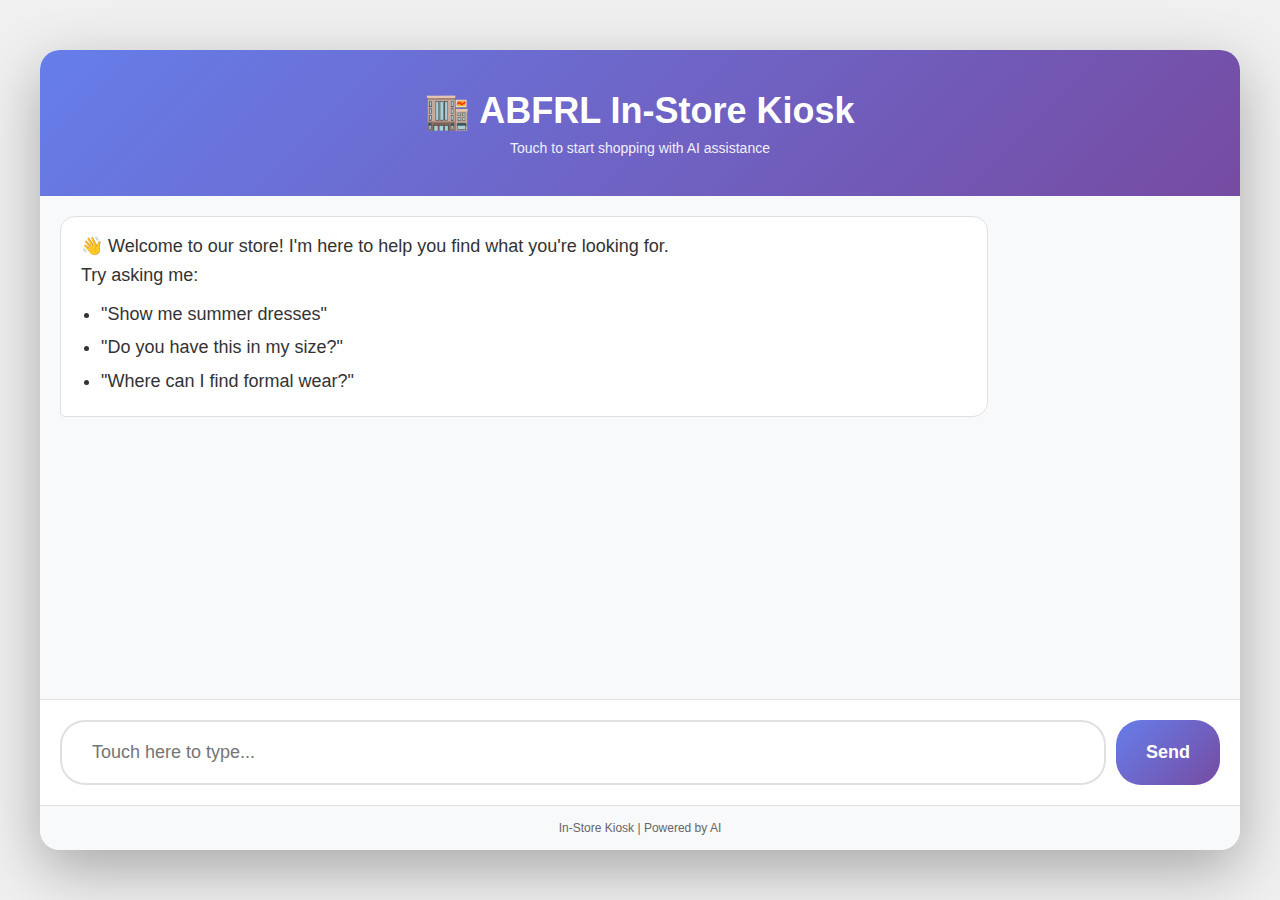
<file: frontend/kiosk.html>
<!DOCTYPE html>
<html lang="en">

<head>
    <meta charset="UTF-8">
    <meta name="viewport" content="width=device-width, initial-scale=1.0">
    <title>ABFRL Kiosk - AI Assistant</title>
    <link rel="stylesheet" href="styles.css">
    <style>
        /* Kiosk-specific styles */
        body {
            background: #f0f0f0;
        }

        .container {
            max-width: 1200px;
            height: 95vh;
        }

        .header {
            padding: 40px;
        }

        .header h1 {
            font-size: 36px;
        }

        #send-button,
        #user-input {
            font-size: 18px;
            padding: 20px 30px;
        }

        .message-content {
            font-size: 18px;
        }
    </style>
</head>

<body>
    <div class="container">
        <header class="header">
            <h1>🏬 ABFRL In-Store Kiosk</h1>
            <p class="subtitle">Touch to start shopping with AI assistance</p>
        </header>

        <div class="chat-container">
            <div id="chat-messages" class="chat-messages">
                <div class="message assistant-message">
                    <div class="message-content">
                        <p>👋 Welcome to our store! I'm here to help you find what you're looking for.</p>
                        <p>Try asking me:</p>
                        <ul>
                            <li>"Show me summer dresses"</li>
                            <li>"Do you have this in my size?"</li>
                            <li>"Where can I find formal wear?"</li>
                        </ul>
                    </div>
                </div>
            </div>

            <div class="input-container">
                <input type="text" id="user-input" placeholder="Touch here to type..." autocomplete="off" />
                <button id="send-button">Send</button>
            </div>
        </div>

        <footer class="footer">
            <p>In-Store Kiosk | Powered by AI</p>
        </footer>
    </div>

    <script src="app.js"></script>
</body>

</html>
</file>
<file: frontend/styles.css>
* {
    margin: 0;
    padding: 0;
    box-sizing: border-box;
}

body {
    font-family: 'Segoe UI', Tahoma, Geneva, Verdana, sans-serif;
    background: linear-gradient(135deg, #667eea 0%, #764ba2 100%);
    min-height: 100vh;
    display: flex;
    justify-content: center;
    align-items: center;
    padding: 20px;
}

.container {
    width: 100%;
    max-width: 800px;
    background: white;
    border-radius: 20px;
    box-shadow: 0 20px 60px rgba(0, 0, 0, 0.3);
    overflow: hidden;
    display: flex;
    flex-direction: column;
    height: 90vh;
    max-height: 800px;
}

.header {
    background: linear-gradient(135deg, #667eea 0%, #764ba2 100%);
    color: white;
    padding: 30px;
    text-align: center;
}

.header h1 {
    font-size: 28px;
    margin-bottom: 8px;
}

.subtitle {
    font-size: 14px;
    opacity: 0.9;
}

.chat-container {
    flex: 1;
    display: flex;
    flex-direction: column;
    overflow: hidden;
}

.chat-messages {
    flex: 1;
    overflow-y: auto;
    padding: 20px;
    background: #f8f9fa;
}

.message {
    margin-bottom: 20px;
    animation: fadeIn 0.3s ease-in;
}

@keyframes fadeIn {
    from {
        opacity: 0;
        transform: translateY(10px);
    }

    to {
        opacity: 1;
        transform: translateY(0);
    }
}

.message-content {
    padding: 15px 20px;
    border-radius: 15px;
    max-width: 80%;
    line-height: 1.6;
}

.user-message .message-content {
    background: linear-gradient(135deg, #667eea 0%, #764ba2 100%);
    color: white;
    margin-left: auto;
    border-bottom-right-radius: 5px;
}

.assistant-message .message-content {
    background: white;
    color: #333;
    border: 1px solid #e0e0e0;
    border-bottom-left-radius: 5px;
}

.assistant-message .message-content ul {
    margin-top: 10px;
    margin-left: 20px;
}

.assistant-message .message-content li {
    margin: 5px 0;
}

.input-container {
    display: flex;
    padding: 20px;
    background: white;
    border-top: 1px solid #e0e0e0;
}

#user-input {
    flex: 1;
    padding: 15px 20px;
    border: 2px solid #e0e0e0;
    border-radius: 25px;
    font-size: 15px;
    outline: none;
    transition: border-color 0.3s;
}

#user-input:focus {
    border-color: #667eea;
}

#send-button {
    margin-left: 10px;
    padding: 15px 30px;
    background: linear-gradient(135deg, #667eea 0%, #764ba2 100%);
    color: white;
    border: none;
    border-radius: 25px;
    font-size: 15px;
    font-weight: 600;
    cursor: pointer;
    transition: transform 0.2s, box-shadow 0.2s;
}

#send-button:hover {
    transform: translateY(-2px);
    box-shadow: 0 5px 15px rgba(102, 126, 234, 0.4);
}

#send-button:active {
    transform: translateY(0);
}

#send-button:disabled {
    opacity: 0.6;
    cursor: not-allowed;
}

.footer {
    background: #f8f9fa;
    padding: 15px;
    text-align: center;
    font-size: 12px;
    color: #666;
    border-top: 1px solid #e0e0e0;
}

.typing-indicator {
    display: inline-block;
    padding: 15px 20px;
    background: white;
    border: 1px solid #e0e0e0;
    border-radius: 15px;
    border-bottom-left-radius: 5px;
}

.typing-indicator span {
    display: inline-block;
    width: 8px;
    height: 8px;
    background: #667eea;
    border-radius: 50%;
    margin: 0 2px;
    animation: typing 1.4s infinite;
}

.typing-indicator span:nth-child(2) {
    animation-delay: 0.2s;
}

.typing-indicator span:nth-child(3) {
    animation-delay: 0.4s;
}

@keyframes typing {

    0%,
    60%,
    100% {
        transform: translateY(0);
    }

    30% {
        transform: translateY(-10px);
    }
}

/* Scrollbar styling */
.chat-messages::-webkit-scrollbar {
    width: 8px;
}

.chat-messages::-webkit-scrollbar-track {
    background: #f1f1f1;
}

.chat-messages::-webkit-scrollbar-thumb {
    background: #667eea;
    border-radius: 4px;
}

.chat-messages::-webkit-scrollbar-thumb:hover {
    background: #764ba2;
}

/* Responsive design */
@media (max-width: 768px) {
    .container {
        height: 100vh;
        max-height: none;
        border-radius: 0;
    }

    .header h1 {
        font-size: 24px;
    }

    .message-content {
        max-width: 90%;
    }
}
</file>
